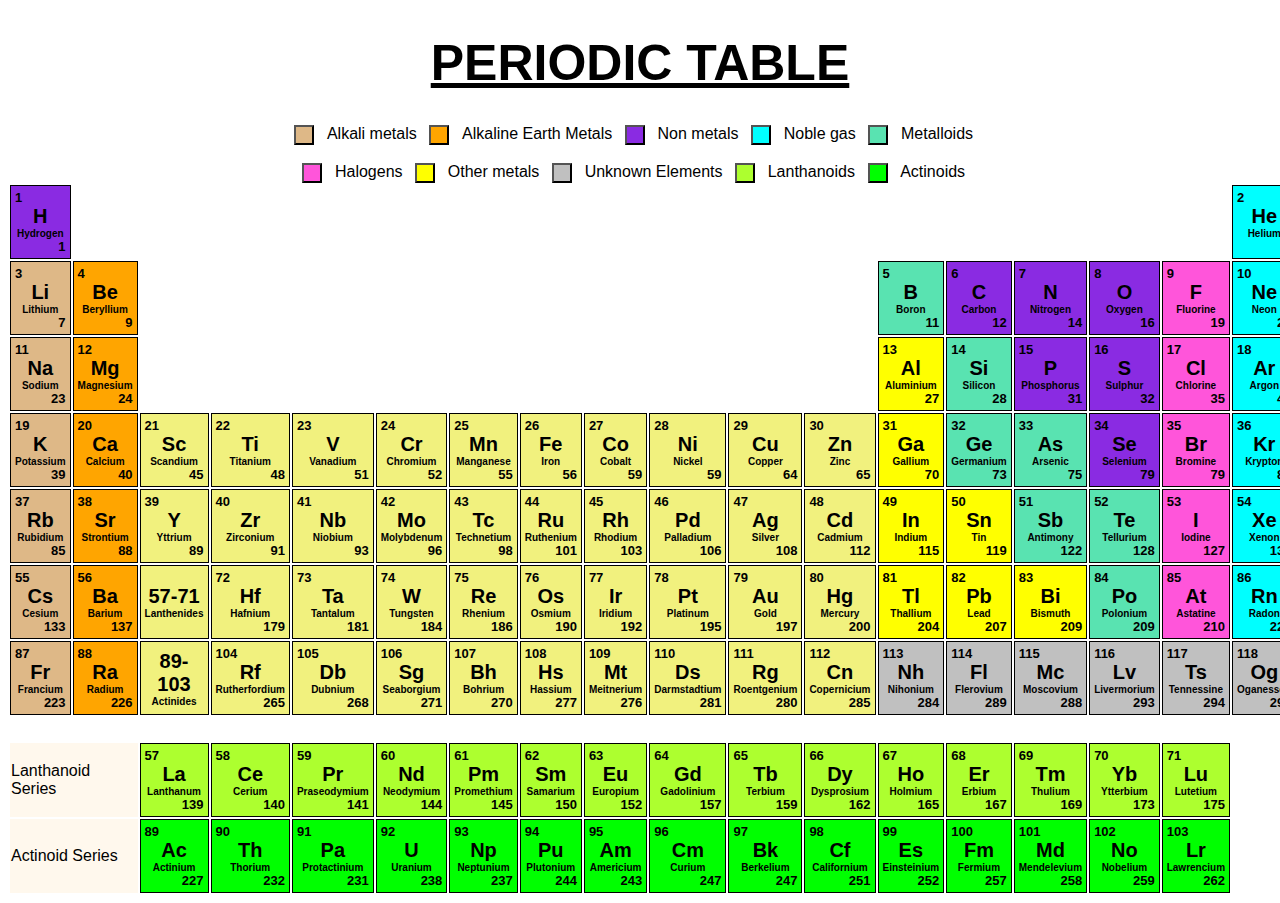
<file: Periodic_Table/index.html>
<!DOCTYPE html>
<html lang="en">
<head>
    <meta charset="UTF-8">
    <meta name="viewport" content="width=device-width, initial-scale=1.0">
    <link rel="stylesheet" href="styles.css">
    <title>Periodic Table</title>
</head>
<body class>
    <h1 class="heading"><u>PERIODIC TABLE</u></h1>
    <div class="button">
        <button class="b1"></button>
        <div class="property">Alkali metals</div>
        <button class="b2"></button>
        <div class="property">Alkaline Earth Metals</div>
        <button class="b3"></button>
        <div class="property">Non metals</div>
        <button class="b4"></button>
        <div class="property">Noble gas</div>
        <button class="b5"></button>
        <div class="property">Metalloids</div>
    </div>
    <br>
    <div class="button">
        <button class="b6"></button>
        <div class="property">Halogens</div>
        <button class="b7"></button>
        <div class="property">Other metals</div>
        <button class="b8"></button>
        <div class="property">Unknown Elements</div>
        <button class="b9"></button>
        <div class="property">Lanthanoids</div>
        <button class="b10"></button>
        <div class="property">Actinoids</div>
    </div>

    <table>
        <tr>
          <th class="nonmetal"><div class="atno">1</div>H<div class="text">Hydrogen</div><div class="atm">1</div></th>
          <th></th>
          <th></th>
          <th></th>
          <th></th>
          <th></th>
          <th></th>
          <th></th>
          <th></th>
          <th></th>
          <th></th>
          <th></th>
          <th></th>
          <th></th>
          <th></th>
          <th></th>
          <th></th>
          <th class="noblegas"><div class="atno">2</div>He <div class="text">Helium</div><div class="atm">4</div></th>
        </tr>

        <tr>
            <th class="alkali"><div class="atno">3</div>Li<div class="text">Lithium</div><div class="atm">7</div></th>
            <th class="alkaline"><div class="atno">4</div>Be<div class="text">Beryllium</div><div class="atm">9</div></th>
            <th></th>
            <th></th>
            <th></th>
            <th></th>
            <th></th>
            <th></th>
            <th></th>
            <th></th>
            <th></th>
            <th></th>
            <th class="metalloid"><div class="atno">5</div>B<div class="text">Boron</div><div class="atm">11</div></th>
            <th class="nonmetal"><div class="atno">6</div>C<div class="text">Carbon</div><div class="atm">12</div></th>
            <th class="nonmetal"><div class="atno">7</div>N<div class="text">Nitrogen</div><div class="atm">14</div></th>
            <th class="nonmetal"><div class="atno">8</div>O<div class="text">Oxygen</div><div class="atm">16</div></th>
            <th class="halogen"><div class="atno">9</div>F<div class="text">Fluorine</div><div class="atm">19</div></th>
            <th class="noblegas"><div class="atno">10</div>Ne<div class="text">Neon</div><div class="atm">20</div></th>
        </tr>

        <tr>
            <th class="alkali"><div class="atno">11</div>Na<div class="text">Sodium</div><div class="atm">23</div></th>
            <th class="alkaline"><div class="atno">12</div>Mg<div class="text">Magnesium</div><div class="atm">24</div></th>
            <th></th>
            <th></th>
            <th></th>
            <th></th>
            <th></th>
            <th></th>
            <th></th>
            <th></th>
            <th></th>
            <th></th>
            <th class="othermetal"><div class="atno">13</div>Al<div class="text">Aluminium</div><div class="atm">27</div></th>
            <th class="metalloid"><div class="atno">14</div>Si<div class="text">Silicon</div><div class="atm">28</div></th>
            <th class="nonmetal"><div class="atno">15</div>P<div class="text">Phosphorus</div><div class="atm">31</div></th>
            <th class="nonmetal"><div class="atno">16</div>S<div class="text">Sulphur</div><div class="atm">32</div></th>
            <th class="halogen"><div class="atno">17</div>Cl<div class="text">Chlorine</div><div class="atm">35</div></th>
            <th class="noblegas"><div class="atno">18</div>Ar<div class="text">Argon</div><div class="atm">40</div></th>
        </tr>

        <tr>
            <th class="alkali"><div class="atno">19</div>K<div class="text">Potassium</div><div class="atm">39</div></th>
            <th class="alkaline"><div class="atno">20</div>Ca<div class="text">Calcium</div><div class="atm">40</div></th>
            <th><div class="atno">21</div>Sc<div class="text">Scandium</div><div class="atm">45</div></th>
            <th><div class="atno">22</div>Ti<div class="text">Titanium</div><div class="atm">48</div></th>
            <th><div class="atno">23</div>V<div class="text">Vanadium</div><div class="atm">51</div></th>
            <th><div class="atno">24</div>Cr<div class="text">Chromium</div><div class="atm">52</div></th>
            <th><div class="atno">25</div>Mn<div class="text">Manganese</div><div class="atm">55</div></th>
            <th><div class="atno">26</div>Fe<div class="text">Iron</div><div class="atm">56</div></th>
            <th><div class="atno">27</div>Co<div class="text">Cobalt</div><div class="atm">59</div></th>
            <th><div class="atno">28</div>Ni<div class="text">Nickel</div><div class="atm">59</div></th>
            <th><div class="atno">29</div>Cu<div class="text">Copper</div><div class="atm">64</div></th>
            <th><div class="atno">30</div>Zn<div class="text">Zinc</div><div class="atm">65</div></th>
            <th class="othermetal"><div class="atno">31</div>Ga<div class="text">Gallium</div><div class="atm">70</div></th>
            <th class="metalloid"><div class="atno">32</div>Ge<div class="text">Germanium</div><div class="atm">73</div></th>
            <th class="metalloid"><div class="atno">33</div>As<div class="text">Arsenic</div><div class="atm">75</div></th>
            <th class="nonmetal"><div class="atno">34</div>Se<div class="text">Selenium</div><div class="atm">79</div></th>
            <th class="halogen"><div class="atno">35</div>Br<div class="text">Bromine</div><div class="atm">79</div></th>
            <th class="noblegas"><div class="atno">36</div>Kr<div class="text">Krypton</div><div class="atm">84</div></th>
        </tr>

        <tr>
            <th class="alkali"><div class="atno">37</div>Rb<div class="text">Rubidium</div><div class="atm">85</div></th>
            <th class="alkaline"><div class="atno">38</div>Sr<div class="text">Strontium</div><div class="atm">88</div></th>
            <th><div class="atno">39</div>Y<div class="text">Yttrium</div><div class="atm">89</div></th>
            <th><div class="atno">40</div>Zr<div class="text">Zirconium</div><div class="atm">91</div></th>
            <th><div class="atno">41</div>Nb<div class="text">Niobium</div><div class="atm">93</div></th>
            <th><div class="atno">42</div>Mo<div class="text">Molybdenum</div><div class="atm">96</div></th>
            <th><div class="atno">43</div>Tc<div class="text">Technetium</div><div class="atm">98</div></th>
            <th><div class="atno">44</div>Ru<div class="text">Ruthenium</div><div class="atm">101</div></th>
            <th><div class="atno">45</div>Rh<div class="text">Rhodium</div><div class="atm">103</div></th>
            <th><div class="atno">46</div>Pd<div class="text">Palladium</div><div class="atm">106</div></th>
            <th><div class="atno">47</div>Ag<div class="text">Silver</div><div class="atm">108</div></th>
            <th><div class="atno">48</div>Cd<div class="text">Cadmium</div><div class="atm">112</div></th>
            <th class="othermetal"><div class="atno">49</div>In<div class="text">Indium</div><div class="atm">115</div></th>
            <th class="othermetal"><div class="atno">50</div>Sn<div class="text">Tin</div><div class="atm">119</div></th>
            <th class="metalloid"><div class="atno">51</div>Sb<div class="text">Antimony</div><div class="atm">122</div></th>
            <th class="metalloid"><div class="atno">52</div>Te<div class="text">Tellurium</div><div class="atm">128</div></th>
            <th class="halogen"><div class="atno">53</div>I<div class="text">Iodine</div><div class="atm">127</div></th>
            <th class="noblegas"><div class="atno">54</div>Xe<div class="text">Xenon</div><div class="atm">131</div></th>
        </tr>

        <tr>
            <th class="alkali"><div class="atno">55</div>Cs<div class="text">Cesium</div><div class="atm">133</div></th>
            <th class="alkaline"><div class="atno">56</div>Ba<div class="text">Barium</div><div class="atm">137</div></th>
            <th>57-71<div class="text">Lanthenides</div></th>
            <th><div class="atno">72</div>Hf<div class="text">Hafnium</div><div class="atm">179</div></th>
            <th><div class="atno">73</div>Ta<div class="text">Tantalum</div><div class="atm">181</div></th>
            <th><div class="atno">74</div>W<div class="text">Tungsten</div><div class="atm">184</div></th>
            <th><div class="atno">75</div>Re<div class="text">Rhenium</div><div class="atm">186</div></th>
            <th><div class="atno">76</div>Os<div class="text">Osmium</div><div class="atm">190</div></th>
            <th><div class="atno">77</div>Ir<div class="text">Iridium</div><div class="atm">192</div></th>
            <th><div class="atno">78</div>Pt<div class="text">Platinum</div><div class="atm">195</div></th>
            <th><div class="atno">79</div>Au<div class="text">Gold</div><div class="atm">197</div></th>
            <th><div class="atno">80</div>Hg<div class="text">Mercury</div><div class="atm">200</div></th>
            <th class="othermetal"><div class="atno">81</div>Tl<div class="text">Thallium</div><div class="atm">204</div></th>
            <th class="othermetal"><div class="atno">82</div>Pb<div class="text">Lead</div><div class="atm">207</div></th>
            <th class="othermetal"><div class="atno">83</div>Bi<div class="text">Bismuth</div><div class="atm">209</div></th>
            <th class="metalloid"><div class="atno">84</div>Po<div class="text">Polonium</div><div class="atm">209</div></th>
            <th class="halogen"><div class="atno">85</div>At<div class="text">Astatine</div><div class="atm">210</div></th>
            <th class="noblegas"><div class="atno">86</div>Rn<div class="text">Radon</div><div class="atm">222</div></th>
        </tr>

        <tr>
            <th class="alkali"><div class="atno">87</div>Fr<div class="text">Francium</div><div class="atm">223</div></th>
            <th class="alkaline"><div class="atno">88</div>Ra<div class="text">Radium</div><div class="atm">226</div></th>
            <th>89-103<div class="text">Actinides</div></th>
            <th><div class="atno">104</div>Rf<div class="text">Rutherfordium</div><div class="atm">265</div></th>
            <th><div class="atno">105</div>Db<div class="text">Dubnium</div><div class="atm">268</div></th>
            <th><div class="atno">106</div>Sg<div class="text">Seaborgium</div><div class="atm">271</div></th>
            <th><div class="atno">107</div>Bh<div class="text">Bohrium</div><div class="atm">270</div></th>
            <th><div class="atno">108</div>Hs<div class="text">Hassium</div><div class="atm">277</div></th>
            <th><div class="atno">109</div>Mt<div class="text">Meitnerium</div><div class="atm">276</div></th>
            <th><div class="atno">110</div>Ds<div class="text">Darmstadtium</div><div class="atm">281</div></th>
            <th><div class="atno">111</div>Rg<div class="text">Roentgenium</div><div class="atm">280</div></th>
            <th><div class="atno">112</div>Cn<div class="text">Copernicium</div><div class="atm">285</div></th>
            <th class="unknown"><div class="atno">113</div>Nh<div class="text">Nihonium</div><div class="atm">284</div></th>
            <th class="unknown"><div class="atno">114</div>Fl<div class="text">Flerovium</div><div class="atm">289</div></th>
            <th class="unknown"><div class="atno">115</div>Mc<div class="text">Moscovium</div><div class="atm">288</div></th>
            <th class="unknown"><div class="atno">116</div>Lv<div class="text">Livermorium</div><div class="atm">293</div></th>
            <th class="unknown"><div class="atno">117</div>Ts<div class="text">Tennessine</div><div class="atm">294</div></th>
            <th class="unknown"><div class="atno">118</div>Og<div class="text">Oganesson</div><div class="atm">294</div></th>
        </tr>

        <tr></tr><tr></tr><tr></tr><tr></tr><tr></tr><tr></tr><tr></tr><tr></tr><tr></tr><tr></tr><tr></tr><tr></tr><tr></tr>

        <tr>
            <td class="series" colspan="2">Lanthanoid Series</td>
            <th class="lanthanoid"><div class="atno">57</div>La<div class="text">Lanthanum</div><div class="atm">139</div></th>
            <th class="lanthanoid"><div class="atno">58</div>Ce<div class="text">Cerium</div><div class="atm">140</div></th>
            <th class="lanthanoid"><div class="atno">59</div>Pr<div class="text">Praseodymium</div><div class="atm">141</div></th>
            <th class="lanthanoid"><div class="atno">60</div>Nd<div class="text">Neodymium</div><div class="atm">144</div></th>
            <th class="lanthanoid"><div class="atno">61</div>Pm<div class="text">Promethium</div><div class="atm">145</div></th>
            <th class="lanthanoid"><div class="atno">62</div>Sm<div class="text">Samarium</div><div class="atm">150</div></th>
            <th class="lanthanoid"><div class="atno">63</div>Eu<div class="text">Europium</div><div class="atm">152</div></th>
            <th class="lanthanoid"><div class="atno">64</div>Gd<div class="text">Gadolinium</div><div class="atm">157</div></th>
            <th class="lanthanoid"><div class="atno">65</div>Tb<div class="text">Terbium</div><div class="atm">159</div></th>
            <th class="lanthanoid"><div class="atno">66</div>Dy<div class="text">Dysprosium</div><div class="atm">162</div></th>
            <th class="lanthanoid"><div class="atno">67</div>Ho<div class="text">Holmium</div><div class="atm">165</div></th>
            <th class="lanthanoid"><div class="atno">68</div>Er<div class="text">Erbium</div><div class="atm">167</div></th>
            <th class="lanthanoid"><div class="atno">69</div>Tm<div class="text">Thulium</div><div class="atm">169</div></th>
            <th class="lanthanoid"><div class="atno">70</div>Yb<div class="text">Ytterbium</div><div class="atm">173</div></th>
            <th class="lanthanoid"><div class="atno">71</div>Lu<div class="text">Lutetium</div><div class="atm">175</div></th>
            <th class="lanthanoid"> </th>
        </tr>

        <tr>
            <td class="series" colspan="2">Actinoid Series </td>
            <th class="actinoid"><div class="atno">89</div>Ac<div class="text">Actinium</div><div class="atm">227</div></th>
            <th class="actinoid"><div class="atno">90</div>Th<div class="text">Thorium</div><div class="atm">232</div></th>
            <th class="actinoid"><div class="atno">91</div>Pa<div class="text">Protactinium</div><div class="atm">231</div></th>
            <th class="actinoid"><div class="atno">92</div>U<div class="text">Uranium</div><div class="atm">238</div></th>
            <th class="actinoid"><div class="atno">93</div>Np<div class="text">Neptunium</div><div class="atm">237</div></th>
            <th class="actinoid"><div class="atno">94</div>Pu<div class="text">Plutonium</div><div class="atm">244</div></th>
            <th class="actinoid"><div class="atno">95</div>Am<div class="text">Americium</div><div class="atm">243</div></th>
            <th class="actinoid"><div class="atno">96</div>Cm<div class="text">Curium</div><div class="atm">247</div></th>
            <th class="actinoid"><div class="atno">97</div>Bk<div class="text">Berkelium</div><div class="atm">247</div></th>
            <th class="actinoid"><div class="atno">98</div>Cf<div class="text">Californium</div><div class="atm">251</div></th>
            <th class="actinoid"><div class="atno">99</div>Es<div class="text">Einsteinium</div><div class="atm">252</div></th>
            <th class="actinoid"><div class="atno">100</div>Fm<div class="text">Fermium</div><div class="atm">257</div></th>
            <th class="actinoid"><div class="atno">101</div>Md<div class="text">Mendelevium</div><div class="atm">258</div></th>
            <th class="actinoid"><div class="atno">102</div>No<div class="text">Nobelium</div><div class="atm">259</div></th>
            <th class="actinoid"><div class="atno">103</div>Lr<div class="text">Lawrencium</div><div class="atm">262</div></th>
            <th> </th>
        </tr>
        
      </table>
</body>
</html>
</file>
<file: Periodic_Table/styles.css>
.heading{
    text-align: center;
    font-family: 'Gill Sans', 'Gill Sans MT', Calibri, 'Trebuchet MS', sans-serif;
    font-size: 50px;;
}
table{
    margin-left: auto;
    margin-right: auto;
    border-collapse: separate;
    empty-cells: hide;
}
th{
    font-size: 20px;
    font-family:'Gill Sans', 'Gill Sans MT', Calibri, 'Trebuchet MS', sans-serif;
    border:1px solid black;
    padding:4px;
    background-color:rgb(241, 241, 126);
    white-space:inherit;
}
.button{
    justify-content: center;
    display: flex;
}
.b1{
    height: 20px;
    width: 20px;
    background-color: burlywood;
}
.b2{
    height: 20px;
    width: 20px;
    background-color: orange;
}
.b3{
    height: 20px;
    width: 20px;
    background-color: blueviolet;
}
.b4{
    height: 20px;
    width: 20px;
    background-color: aqua;
}
.b5{
    height: 20px;
    width: 20px;
    background-color: rgb(89, 227, 177);
}
.b6{
    height: 20px;
    width: 20px;
    background-color: rgb(255, 85, 218);
}
.b7{
    height: 20px;
    width: 20px;
    background-color: yellow;
}
.b8{
    height: 20px;
    width: 20px;
    background-color: silver;
}
.b9{
    height: 20px;
    width: 20px;
    background-color: greenyellow;
}
.b10{
    height: 20px;
    width: 20px;
    background-color: lime;
}

.alkali{
    background-color:burlywood;    
}
.alkaline{
    background-color: orange;
}
.nonmetal{
    background-color:blueviolet;
    white-space: inherit;
}
.noblegas{
    background-color: aqua;
    
}
.metalloid{
    background-color: rgb(89, 227, 177);
}
.halogen{
    background-color: rgb(255, 85, 218);
}
.othermetal{
    background-color: yellow;
}
.unknown{
    background-color: silver;
}
.lanthanoid{
    background-color: greenyellow;
}
.actinoid{
    background-color: lime;
}
.text{
    font-size:10px;
    white-space: inherit;
}
.atno{
    white-space:inherit;
    text-align: left;
    font-size: small;
}
.atm{
    white-space: inherit;
    font-size: small;
    text-align: right;
}
.series{
    background-color:rgb(255, 248, 237);
    font-family: 'Gill Sans', 'Gill Sans MT', Calibri, 'Trebuchet MS', sans-serif;
}
.property{
    padding-left: 1%;
    padding-right: 1%;
    font-family: 'Gill Sans', 'Gill Sans MT', Calibri, 'Trebuchet MS', sans-serif;
}
</file>
